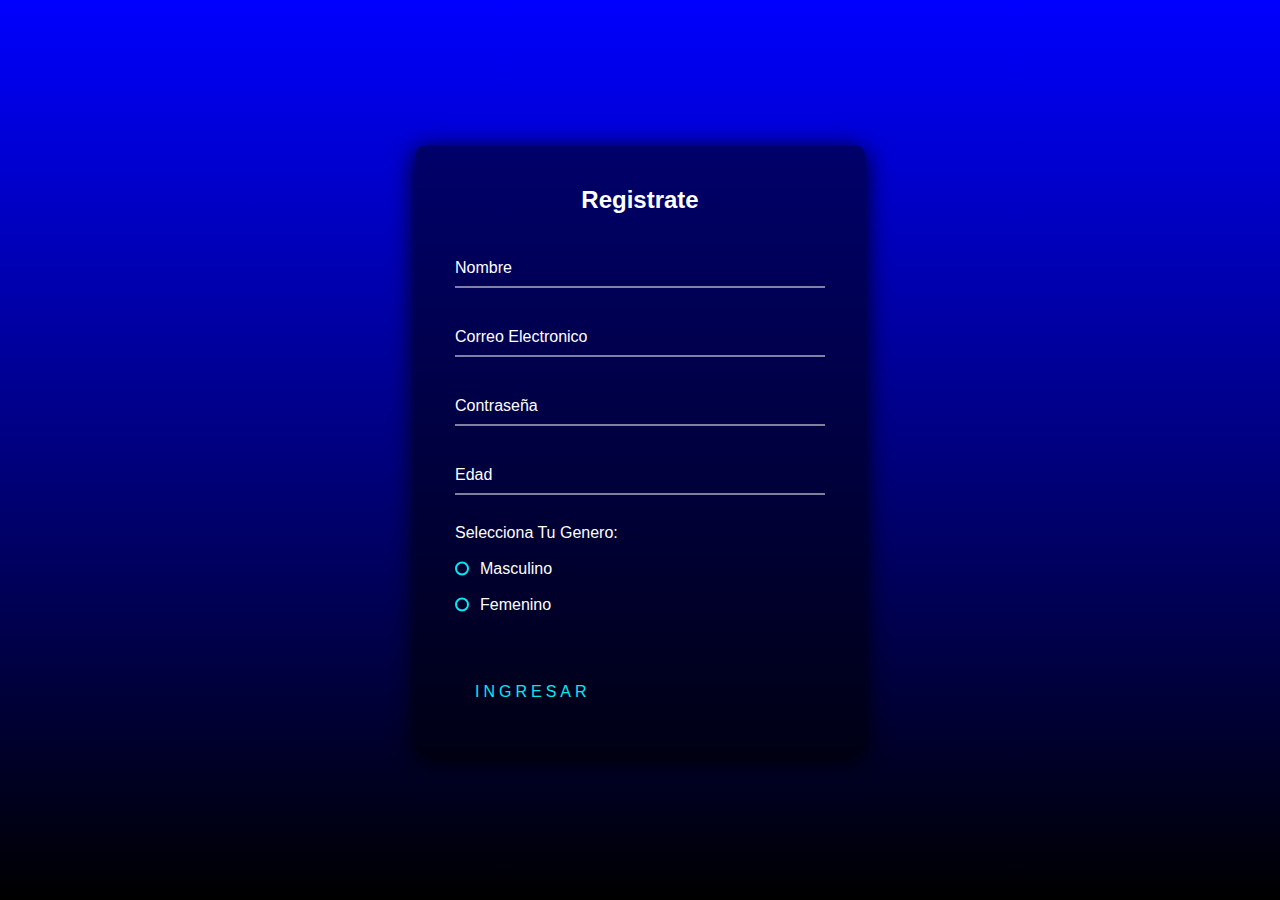
<file: index.html>
<!DOCTYPE html>
<html lang="es">
<head>
  <meta charset="UTF-8">
  <meta name="viewport" content="width=device-width, initial-scale=1.0">
  <meta name="description" content="Esta pagina es un formulario de inicio de sesión">
  <meta name="keywords" content="Paginas, Web, Tecnologias, Programacion, Desarrollo, Lenguaje, Librerias, Historia, Actualizaciones, Javascript">
  <meta name="author" content="Yaniel De La Rosa">
  <meta name="robots" content="index, follow">
  <meta http-equiv="X-UA-Compatible" content="IE=edge">
  <link rel="icon" href="Favicon.png" type="image/x-png">
  <link rel="stylesheet" href="Estilo_formulario.css">
  <title>Formulario | Registro</title>
</head>
<body>

<div class="contenedor">
  <h2>Registrate</h2>

  <form>

    <div class="usuario">
      <input type="text" name="nombre" required oninvalid="this.setCustomValidity('Es obligatorio que introduzca su nombre.')" oninput="setCustomValidity('')">
      <label>Nombre</label>
    </div>

    <div class="usuario">
      <input type="email" name="correo" required oninvalid="this.setCustomValidity('Es obligatorio que introduzca su correo electronico (y asegurese de que este bien escrito).')" oninput="setCustomValidity('')">
      <label>Correo Electronico</label>
    </div>

    <div class="usuario">
      <input type="password" name="contraseña" required oninvalid="this.setCustomValidity('Es obligatorio que introduzca su contraseña.')" oninput="setCustomValidity('')">
      <label>Contraseña</label>
    </div>

    <div class="usuario">
      <input type="number" name="edad" required min="1" max="99" oninvalid="this.setCustomValidity('Debes rellenar este campo obligatorio (sea honesto por favor).')" oninput="setCustomValidity('')">
      <label>Edad</label>
    </div>

    <div class="genero">
      <label>Selecciona Tu Genero:</label><br>
      <input type="radio" id="masculino" name="genero" value="masculino">
      <label for="masculino" class="radio-label">Masculino</label><br>
      <input type="radio" id="femenino" name="genero" value="femenino">
      <label for="femenino" class="radio-label">Femenino</label><br>
    </div>

    <a href="Pagina_principal.html">
      <span></span>
      <span></span>
      <span></span>
      <span></span>
      Ingresar
    </a>

  </form>
</div>

</body>
</html>
</file>
<file: Estilo_formulario.css>
html {
  height: 100%;
}

body {
  margin: 0;
  padding: 0;
  font-family: sans-serif;
  background: linear-gradient(#0000ff, #000000);
}

.contenedor {
  position: absolute;
  top: 50%;
  left: 50%;
  width: 450px;
  padding: 40px;
  transform: translate(-50%, -50%);
  background: #00000080;
  box-sizing: border-box;
  box-shadow: 0 5px 25px #000000;
  border-radius: 10px;
}

.contenedor h2 {
  margin: 0 0 35px;
  padding: 0;
  color: #fff;
  text-align: center;
}

.contenedor .usuario {
  position: relative;
}

.contenedor .usuario input {
  width: 100%;
  padding: 10px 0;
  font-size: 16px;
  color: #fff;
  margin-bottom: 30px;
  border: none;
  border-bottom: 1px solid #fff;
  outline: none;
  background: transparent;
}

.contenedor .usuario label {
  position: absolute;
  top: 0;
  left: 0;
  padding: 10px 0;
  font-size: 16px;
  color: #fff;
  pointer-events: none;
  transition: 0.5s;
}

.contenedor .usuario input:focus ~ label,
.contenedor .usuario input:valid ~ label {
  top: -25px;
  left: 0;
  color: #03e9f4;
  font-size: 12px;
}

.contenedor form a {
  position: relative;
  display: inline-block;
  padding: 10px 20px;
  color: #03e9f4;
  font-size: 16px;
  text-decoration: none;
  text-transform: uppercase;
  overflow: hidden;
  transition: .5s;
  margin-top: 40px;
  letter-spacing: 4px
}

.contenedor a:hover {
  background: #03e9f4;
  color: #fff;
  border-radius: 5px;
  box-shadow: 0 0 5px #03e9f4,
              0 0 25px #03e9f4,
              0 0 50px #03e9f4,
              0 0 100px #03e9f4;
}

.contenedor a span {
  position: absolute;
  display: block;
}

.contenedor a span:nth-child(1) {
  top: 0;
  left: -100%;
  width: 100%;
  height: 2px;
  background: linear-gradient(90deg, transparent, #03e9f4);
  animation: btn-anim1 1s linear infinite;
}

@keyframes btn-anim1 {
  0% {
    left: -100%;
  }
  50%,100% {
    left: 100%;
  }
}

.contenedor a span:nth-child(2) {
  top: -100%;
  right: 0;
  width: 2px;
  height: 100%;
  background: linear-gradient(180deg, transparent, #03e9f4);
  animation: btn-anim2 1s linear infinite;
  animation-delay: .25s
}

@keyframes btn-anim2 {
  0% {
    top: -100%;
  }
  50%,100% {
    top: 100%;
  }
}

.contenedor a span:nth-child(3) {
  bottom: 0;
  right: -100%;
  width: 100%;
  height: 2px;
  background: linear-gradient(270deg, transparent, #03e9f4);
  animation: btn-anim3 1s linear infinite;
  animation-delay: .5s
}

@keyframes btn-anim3 {
  0% {
    right: -100%;
  }
  50%,100% {
    right: 100%;
  }
}

.contenedor a span:nth-child(4) {
  bottom: -100%;
  left: 0;
  width: 2px;
  height: 100%;
  background: linear-gradient(360deg, transparent, #03e9f4);
  animation: btn-anim4 1s linear infinite;
  animation-delay: .75s
}

@keyframes btn-anim4 {
  0% {
    bottom: -100%;
  }
  50%,100% {
    bottom: 100%;
  }
}
.genero {
  color: #ffffff;
}

.genero label {
  line-height: 16px;
  display: inline-block;
  vertical-align: middle;
  margin-bottom: 20px;
}

.genero input[type="radio"] {
  display: none;
}

.radio-label {
  display: inline-block;
  cursor: pointer;
  position: relative;
  padding-left: 25px;
  margin-right: 15px;
}

.radio-label:before {
  content: "";
  position: absolute;
  left: 0;
  top: 1px;
  width: 10px;
  height: 10px;
  border: 2px solid #03e9f4;
  border-radius: 50%;
}

.genero input[type="radio"]:checked + .radio-label:before {
  background-color: #03e9f4;
}
</file>
